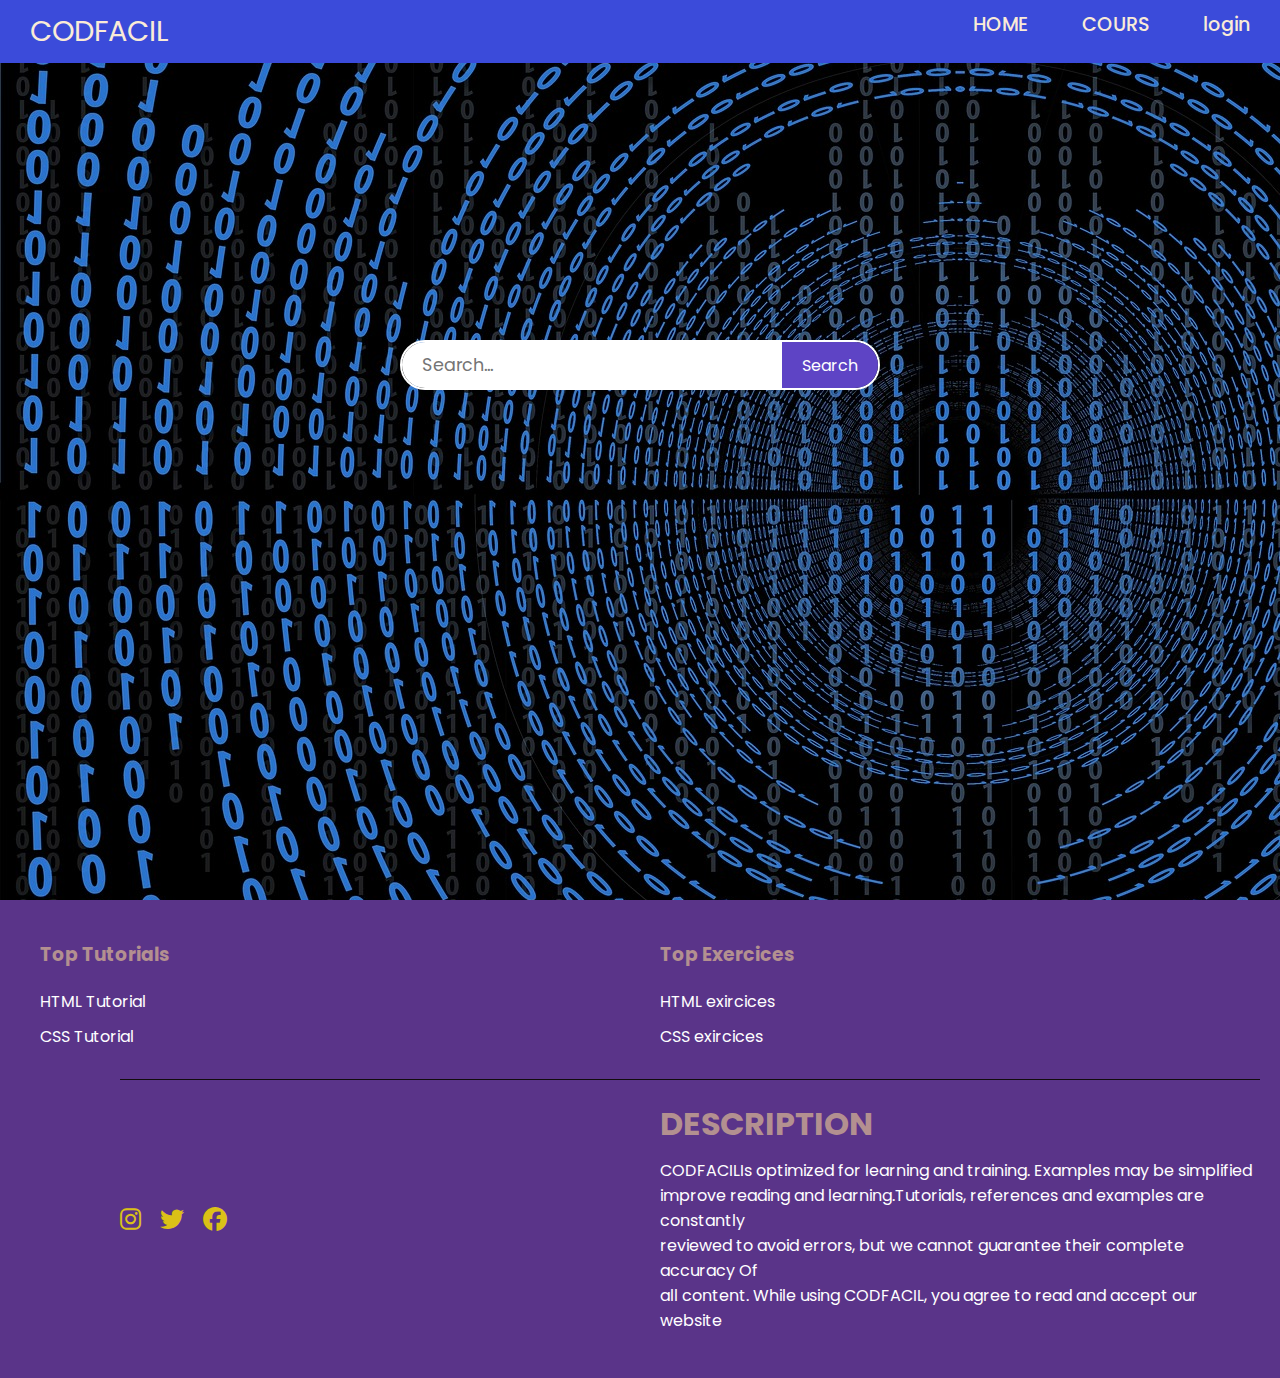
<file: index.html>
<!DOCTYPE html>
<html lang="en">
<head>
    <meta charset="UTF-8">
    <meta name="viewport" content="width=device-width, initial-scale=1.0">
    <title>Courses - CODFACIL</title>
    <LInk rel="shortcut icon" href="structure.png" type="png"></LInk>
    <link rel="stylesheet" href="styles.css">
    <link rel="stylesheet" href="https://cdnjs.cloudflare.com/ajax/libs/font-awesome/6.4.0/css/all.min.css">
</head>
<body>
    <div class="container">
        <header>
            <a href="index.html" class="logo">CODFACIL</a>
            <nav>
                <a href="index.html" class="navigation">HOME</a>
                <a href="cours.html" class="navigation">COURS</a>
                <a href="login.html" class="navigation">login</a>
            
              
            </nav>
        </header>
        <main class="main">
          <!-- Search Container -->
    <div class="search-container">
        <form class="search-form">
            <input type="text" class="search-input" placeholder="Search...">
            <button type="submit" class="search-button">Search</button>
        </form>
    </div>
        </main>
    
    </div>


    <footer class="footer">
        <div class="footer-top">
            <div class="footer-column">
                <h3>Top Tutorials</h3>
                <ul>
                    <li><a href="html.htm">HTML Tutorial</a></li>
                    <li><a href="css.html">CSS Tutorial</a></li>
                 
            </div>
          
            <div class="footer-column">
                <h3>Top Exercices</h3>
                <ul>
                    <li><a href="exircices.html">HTML exircices</a></li>
                    <li><a href="exicss.html">CSS exircices</a></li>
                </ul>
            </div>
           
        </div>
        <div class="footer-bottom">
          <div class="footer-social">
              <a href="https://www.instagram.com/ch_zakaria_45?igsh=MTQxdHZ4aDgzMzQzNQ%3D%3D&utm_source=qr"><i class="fab fa-instagram"></i></a>
              <a href="https://x.com/?lang=ar"><i class="fab fa-twitter"></i></a>
              <a href="https://www.facebook.com/?locale=ar_AR"><i class="fab fa-facebook"></i> </a>
         
          </div>
            <div class="footer-info">
              <H1>DESCRIPTION </H1>
                <p>CODFACILIs optimized for learning and training. Examples may be simplified <br>
                   improve reading and learning.Tutorials, references and examples are constantly<br>
                   reviewed to avoid errors, but we cannot guarantee their complete accuracy Of<br>
                    all content. While using CODFACIL, you agree to read and accept our website</p>
  
            </div>
        </div>
    </footer>
  </body>
  </html>
</file>
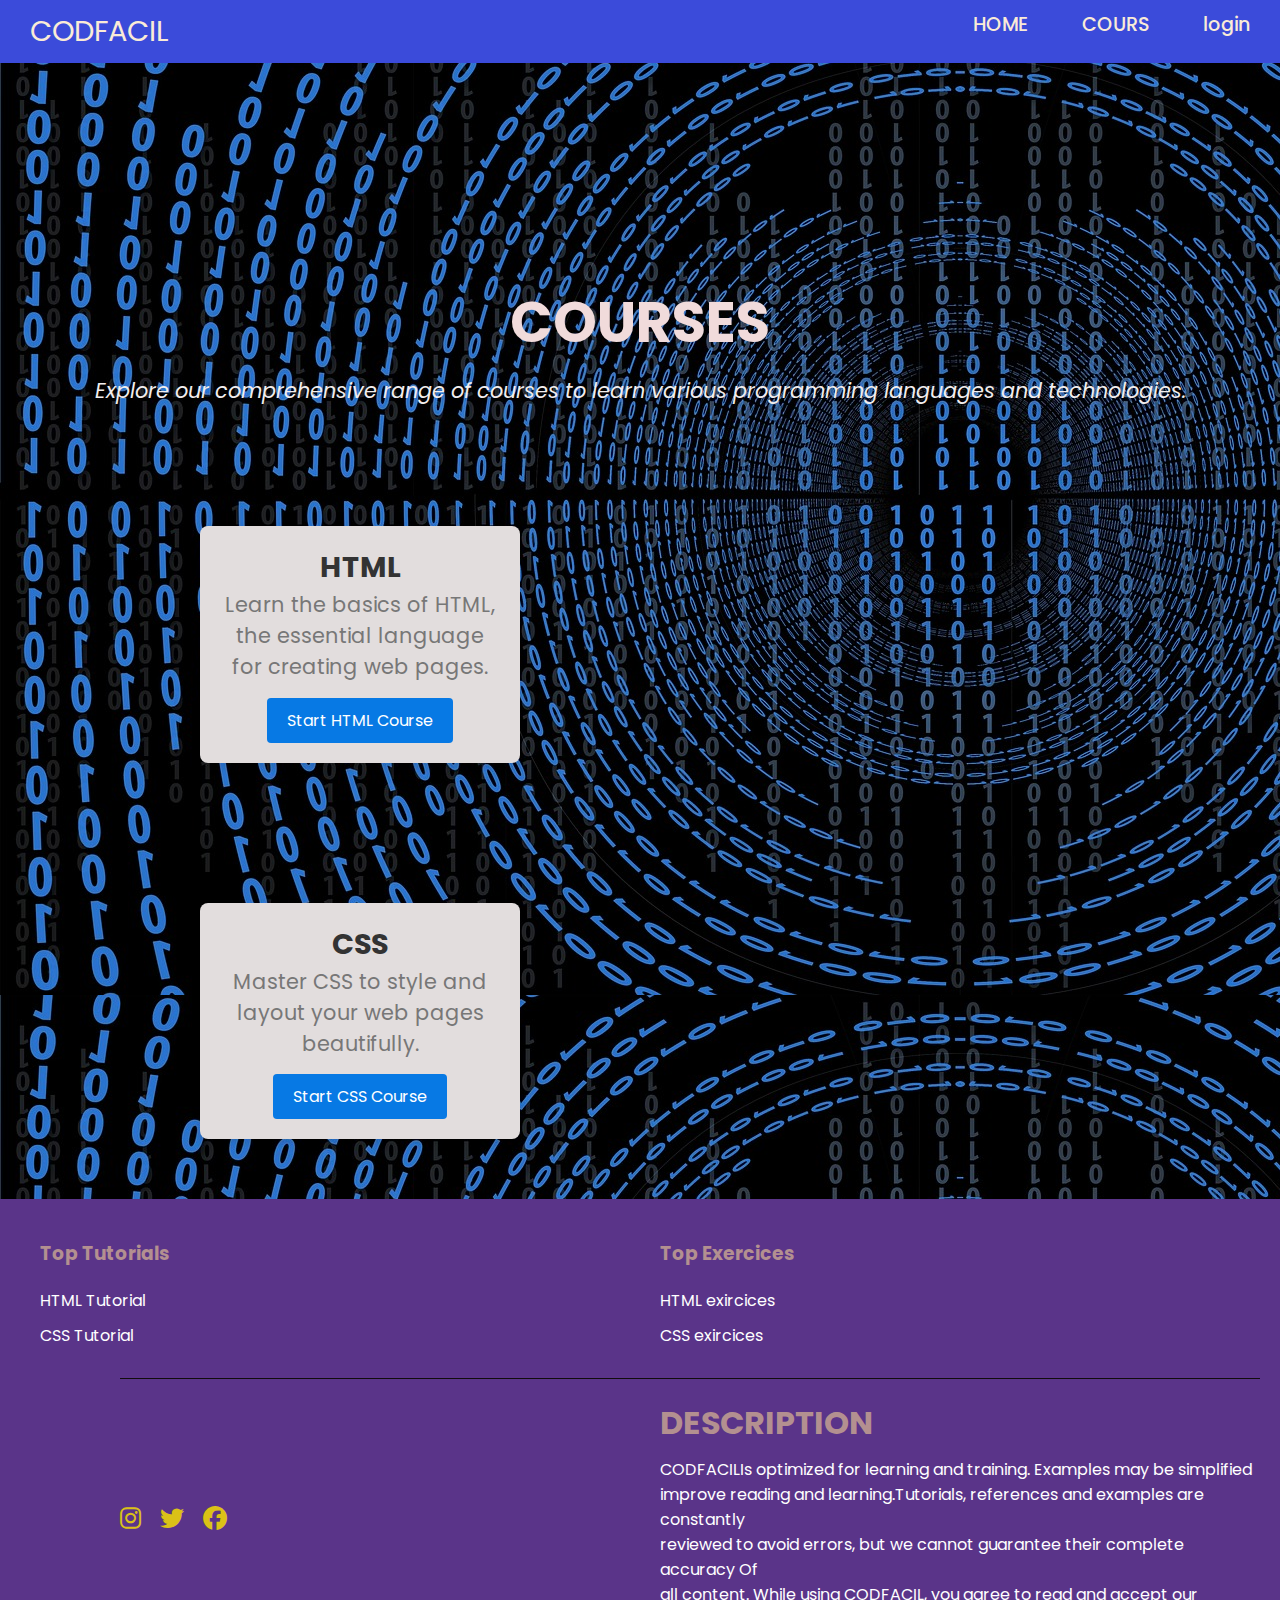
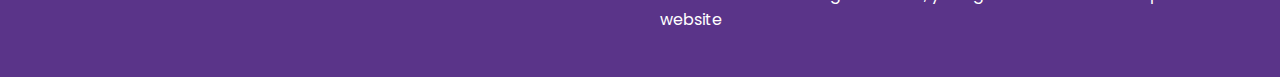
<file: cours.html>
<!DOCTYPE html>
<html lang="en">
<head>
    <meta charset="UTF-8">
    <meta name="viewport" content="width=device-width, initial-scale=1.0">
    <title>Courses - CODFACIL</title>
    <LInk rel="shortcut icon" href="structure.png" type="png"></LInk>
    <link rel="stylesheet" href="styles.css">
    <link rel="stylesheet" href="https://cdnjs.cloudflare.com/ajax/libs/font-awesome/6.4.0/css/all.min.css">
</head>
<body>
    <div class="container">
        <header>
            <a href="index.html" class="logo">CODFACIL</a>
            <nav>
                <a href="index.html" class="navigation">HOME</a>
                <a href="cours.html" class="navigation">COURS</a>
                <a href="login.html" class="navigation">login</a>
            
              
            </nav>
        </header>
        <main class="main">
            <section class="section">
                <h1 class="h">Courses</h1>
               <i><p>Explore our comprehensive range of courses to learn various programming languages and technologies.</p></i> 
                <div class="courses">
                    <div class="course-card">
                        <h2>HTML</h2>
                        <p>Learn the basics of HTML, the essential language for creating web pages.</p>
                        <a href="html.htm">Start HTML Course</a>
                    </div>
                    <div class="course-card">
                        <h2>CSS</h2>
                        <p>Master CSS to style and layout your web pages beautifully.</p>
                        <a href="css.html">Start CSS Course</a>
                    </div>
                  
                 
                    </div>
                </div>
            </section>
        </main>
    </div>

    <footer class="footer">
        <div class="footer-top">
            <div class="footer-column">
                <h3>Top Tutorials</h3>
                <ul>
                    <li><a href="html.htm">HTML Tutorial</a></li>
                    <li><a href="css.html">CSS Tutorial</a></li>
                 
            </div>
          
            <div class="footer-column">
                <h3>Top Exercices</h3>
                <ul>
                    <li><a href="exircices.html">HTML exircices</a></li>
                    <li><a href="exicss.html">CSS exircices</a></li>
                </ul>
            </div>
           
        </div>
        <div class="footer-bottom">
          <div class="footer-social">
              <a href="https://www.instagram.com/ch_zakaria_45?igsh=MTQxdHZ4aDgzMzQzNQ%3D%3D&utm_source=qr"><i class="fab fa-instagram"></i></a>
              <a href="https://x.com/?lang=ar"><i class="fab fa-twitter"></i></a>
              <a href="https://www.facebook.com/?locale=ar_AR"><i class="fab fa-facebook"></i> </a>
         
          </div>
            <div class="footer-info">
              <H1>DESCRIPTION </H1>
                <p>CODFACILIs optimized for learning and training. Examples may be simplified <br>
                   improve reading and learning.Tutorials, references and examples are constantly<br>
                   reviewed to avoid errors, but we cannot guarantee their complete accuracy Of<br>
                    all content. While using CODFACIL, you agree to read and accept our website</p>
  
            </div>
        </div>
    </footer>
  </body>
  </html>
</file>
<file: styles.css>
@import url('https://fonts.googleapis.com/css2?family=Poppins:ital,wght@0,100;0,200;0,300;0,400;0,500;0,600;0,700;0,800;0,900;1,100;1,200;1,300;1,400;1,500;1,600;1,700;1,800;1,900&display=swap');

* {
    font-family: 'Poppins', sans-serif;
    margin: 0;
    padding: 0;
    box-sizing: border-box;
    scroll-behavior: smooth;
}

body {
    background-color: #f4f4f9; /* Couleur de fond différente pour le body */
}

.container {
    background: url(binary-code-2709630_1920.jpg); /* Image de fond pour le conteneur */
}

header {
    background-color: #3b4bda;
    width: 100%;
    justify-content: space-between;
    display: flex;
    position: fixed;
    padding: 10px 30px;
    top: 0;
    z-index: 1000;
}

.logo {
    text-decoration: none;
    color: antiquewhite;
    text-transform: uppercase;
    font-size: 1.8em;
}

.navigation,
.cours,
.exircice,
.discussion {
    text-decoration: none;
    font-size: 1.2em;
    color: antiquewhite;
    font-weight: 500;
    padding-left: 20px;
}

.navigation {
    padding-left: 50px;
}

.main {
    padding: 100px 20px;
    text-align: center;
    background-color: inherit;
    min-height: 100vh; /* Ensure the main section takes full viewport height */
}

.h {
    
    text-decoration: solid;
    text-transform: uppercase;
    margin: 20px 0;
    margin-top: 240px;
    font-size: 3.5em;
}

.search-container {
    display: flex;
    justify-content: center;
    align-items: center;
    margin-top: 300px;
}

.search-form {
    display: flex;
    border: 2px solid #fff;
    border-radius: 50px;
    overflow: hidden;
}

.search-input {
    padding: 10px 20px;
    border: none;
    outline: none;
    font-size: 1.1em;
    flex: 5;
}

.search-button {
    padding: 10px 20px;
    border: none;
    background-color: #5e44c5;
    color: #fff;
    font-size: 1em;
    cursor: pointer;
    transition: background-color 0.3s;
}

.search-button:hover {
    background-color: #3e2a8c;
}

.sit{
    justify-content: space-between;
}
/* styles.css */

body {
    font-family: Arial, sans-serif;
    background-color: #1a1a1a;
    color: #ffffff;
    margin: 0;
    padding: 0;
}

.footer {
    background-color: #5a3489;
    padding: 40px 20px;
    color: #ffffff;
}

.footer-top {
    display: flex;
    justify-content: space-between;
    margin-bottom: 20px;
}

.footer-column {
    flex: 1;
    padding: 0 20px;
}

.footer-column h3 {
    margin-bottom: 20px;
    color: #b39090
}

.footer-column ul {
    list-style: none;
    padding: 0;
}

.footer-column ul li {
    margin-bottom: 10px;
}

.footer-column ul li a {
    color: #ffffff;
    text-decoration: none;
}

.footer-column ul li a:hover {
    text-decoration: underline;
}

.footer-bottom {
    display: flex;
    justify-content: space-between;
    align-items: center;
    border-top: 1px solid #110c0c;
    padding-top: 20px;
    margin-left: 100px;
}

.footer-social a {
    margin-right: 15px;
    color: #dbc117;
    text-decoration: none;
    font-size: 1.5em;
}


.footer-social a:hover {
    color: #dddddd;
}

.footer-info {
    max-width: 600px;
}

.footer-info h1 {
    margin-bottom: 10px;
    color: #b39090;
}

.footer-info p {
    margin: 5px 0;
}

.discussion-section {
    padding: 50px 20px;
    background-color: #333;
    color: #ffffff;
    text-align: center;
}

.discussion-section h1 {
    margin-bottom: 20px;
}
.main {
    padding: 40px 0;
}

.section {
    margin: 20px 0;

}

.section h1 {
    font-size: 3.5em;
    margin-bottom: 10px;
    color: #f1dbdb;

}

.section p {
    font-size: 1.3em;
    color: #f2eeee;
 
}

.courses {
    display: flex;
    flex-wrap: wrap;
    gap: 20px;
    justify-content: space-between;
}

.course-card {
    background: #e2dddd;
    border-radius: 8px;
    box-shadow: 0 4px 8px rgba(0, 0, 0, 0.1);
    padding: 20px;
    flex: 1 1 calc(33% - 20px);
    min-width: 280px;
    max-width: 320px;
    transition: transform 0.3s, box-shadow 0.3s;
     margin-top: 120px;
     margin-left: 200px;
     margin-right: 200px;
}

.course-card:hover {
    transform: translateY(-10px);
    box-shadow: 0 8px 16px rgba(0, 0, 0, 0.2);
}

.course-card h2 {
    font-size: 1.8em;
    color: #333;
    margin-top: 0;
}

.course-card p {
    color: #777;
    line-height: 1.5;
}

.course-card a {
    display: inline-block;
    margin-top: 15px;
    padding: 10px 20px;
    background: #0779e4;
    color: #fff;
    text-decoration: none;
    border-radius: 4px;
  
}

.course-card a:hover {
    background: #005bb5;
}
</file>
